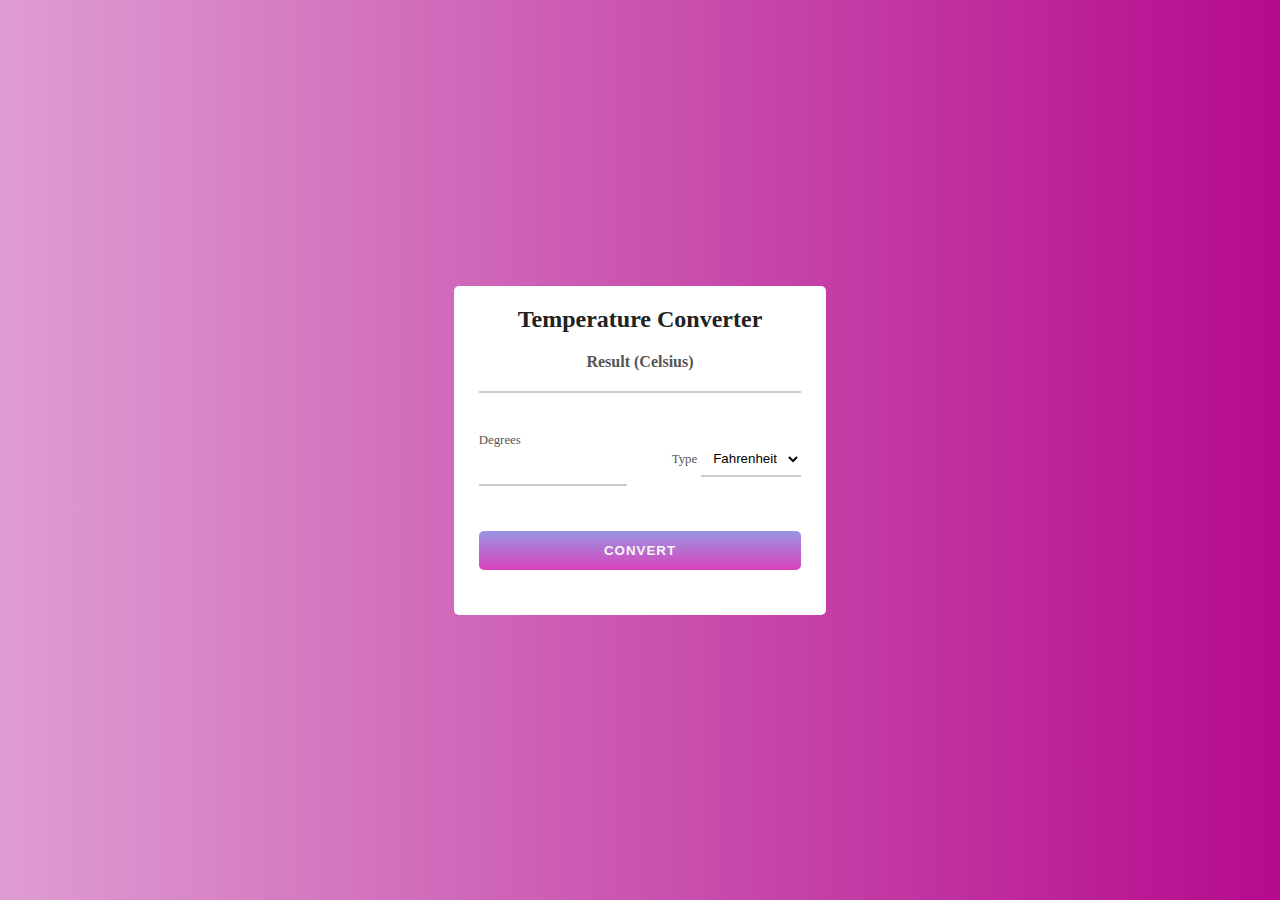
<file: Temperature Converter/index.html>
<!DOCTYPE html>
<html lang="en">
  <head>
    <meta charset="UTF-8" />
    <meta name="viewport" content="width=device-width, initial-scale=1.0" />
    <title>Temperature Converter Website using html, css & JavaScript</title>
    <!-- css link -->
    <link rel="stylesheet" href="style.css" />
    

    <!-- box icons -->
    <link rel="stylesheet"
  href="https://unpkg.com/boxicons@latest/css/boxicons.min.css">

      <!-- font awesome -->
      <link rel="stylesheet" href="https://cdnjs.cloudflare.com/ajax/libs/font-awesome/4.7.0/css/font-awesome.min.css">

  </head>
  <body>
    <div class="container">
        <div class="temperature-converter">


            <h1 class="title">Temperature Converter</h1>

            <div class="result">
              <span class="result-heading">Result (Celsius)</span>
              <h2 class="celsius-value" id="celsius"></h2>
            </div>

            <!-- input field -->
            <div class="degree-type">
                <!-- for degrees -->
              <div class="degree-field">
                <label for="degree">Degrees</label>
                <input type="number" name="degree" id="degree" />
              </div>

              <!-- for option selection -->
              <div class="temp-field">
                <label for="temp-type">Type</label>
                <select name="temperatures" id="temp-type" autocomplete="on">
                  <option id="fahrenheit" value="fahrenheit">Fahrenheit</option>
                  <option id="kelvin" value="kelvin">Kelvin</option>
                </select>
              </div>
            </div>
            <button id="convert-btn">Convert</button>
            
        </div>
      </div>
    <!-- script tags -->
    <script src="javascript.js"></script>
  </body>
</html>
</file>
<file: Temperature Converter/style.css>
* {
    box-sizing: border-box;
    margin: 0;
    padding: 0;
  }
  
  body {
    background-color: #ce0d94;
    background: linear-gradient(90deg, #df9dd2 0%, #b50a8d 100%);
    color: #222;
    font-size: 1rem;
    display: flex;
    justify-content: center;
    align-items: center;
    width: 100%;
    height: 100vh;
  }
  
  .mobile {
    display: flex;
    justify-content: center;
    margin-bottom: 40px;
    font-size: 18px;
    font-weight: 700;
  }
  
  .temperature-converter {
    background: #fff;
    border-radius: 5px;
    position: relative;
    display: flex;
    flex-direction: column;
    justify-content: center;
    padding: 20px 25px 45px;
    min-width: 320px;
    width: 100%;
    height: auto;
    box-shadow: -5px -5px 250px 0px rgba(255, 255, 255, 0.02) inset;
    backdrop-filter: blur(21px);
  }
  
  .title {
    color: #222;
    font-size: 1.5rem;
    text-align: center;
  }
  .result {
    text-align: center;
    margin: 20px 0;
  }
  .result-heading {
    color: #555;
    font-size: 1rem;
    font-weight: 600;
  }
  .celsius-value {
    border-bottom: 2px solid #ccc;
    padding: 10px;
    transition: all .45s ease;
  }
  label {
    color: #555;
    font-size: 0.8rem;
    margin-bottom: 5px;
  }
  input,
  select {
    background: transparent;
    border: none;
    outline: none;
    border-bottom: 2px solid #ccc;
    padding: 8px;
    margin-bottom: 15px;
  }
  input:focus {
    border: 1px solid #80101c;
  }
  .degree-type {
    display: flex;
    justify-content: space-between;
    align-items: center;
    padding: 20px 0;
  }
  .degree-field {
    display: flex;
    flex-direction: column;
    width: 46%;
  }
  option {
    background-color: #3c39e7;
    color: #f6f6f6;
  }
  #convert-btn {
    background: linear-gradient(to bottom, #9896e4, #d844bb);
    border: none;
    outline: none;
    border-radius: 5px;
    color: #f6f6f6;
    cursor: pointer;
    font-weight: bold;
    letter-spacing: 1px;
    text-transform: uppercase;
    margin-top: 10px;
    padding: 12px 80px;
    transition: all 0.3s ease-in;
  }
  #convert-btn:hover {
    background: linear-gradient(to bottom, #4a47e7, #322fda);
  }
  
  /* Add a right margin to each icon */
  
  .fa {
    margin-left: -12px;
    margin-right: 8px;
  }
  
  .loading {
    display: none;
  }
</file>
